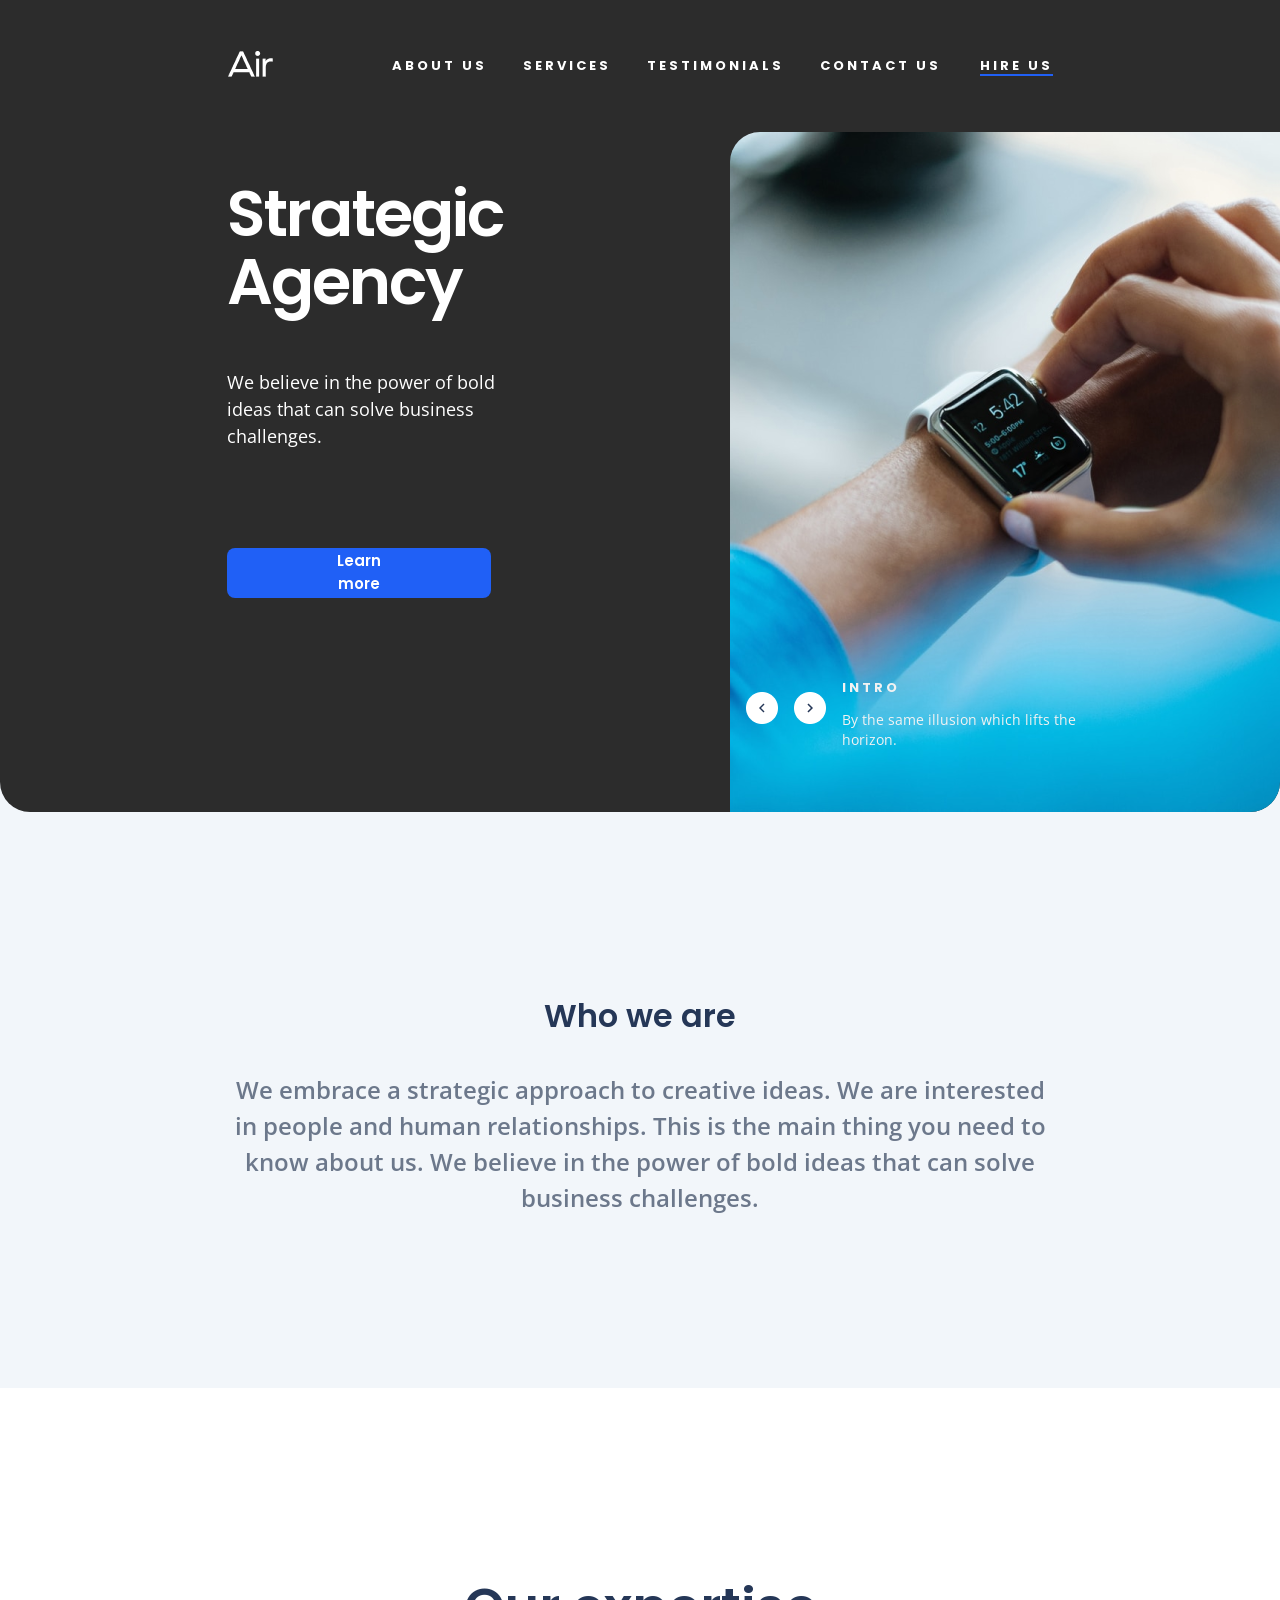
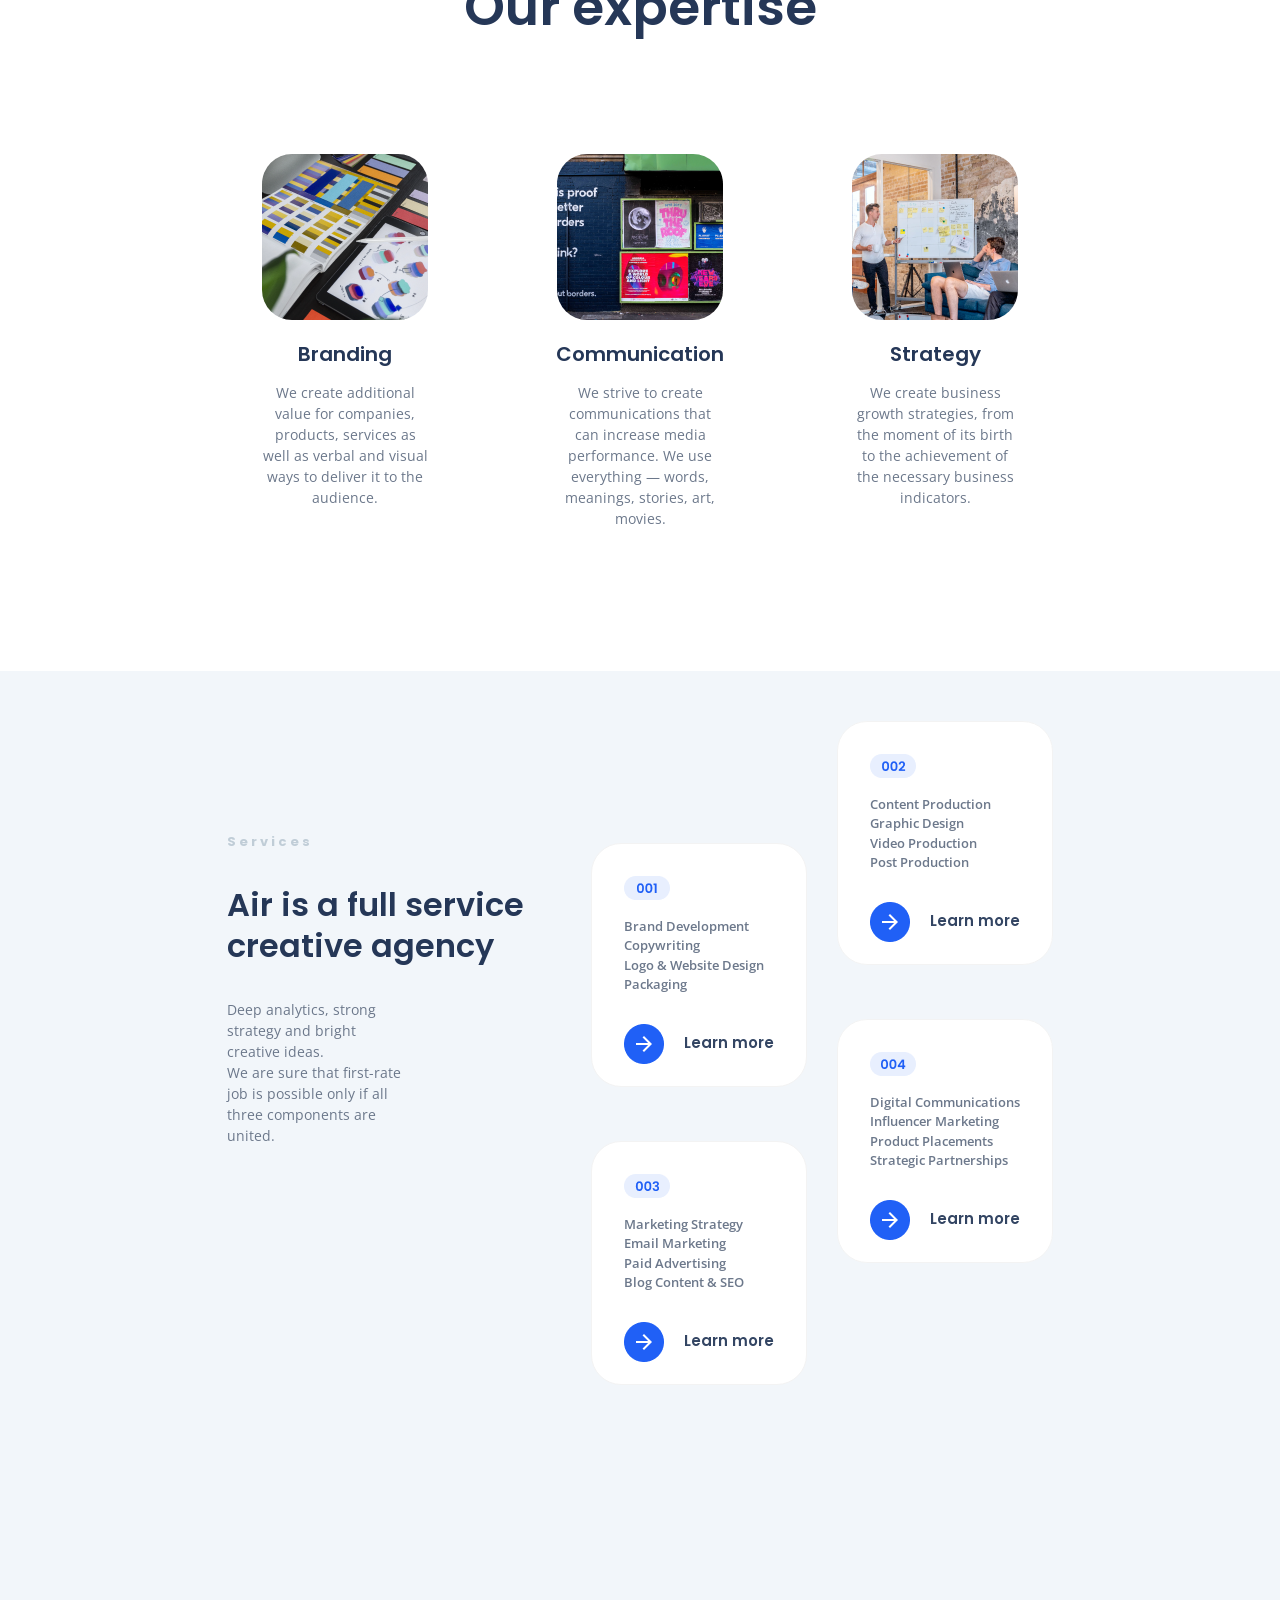
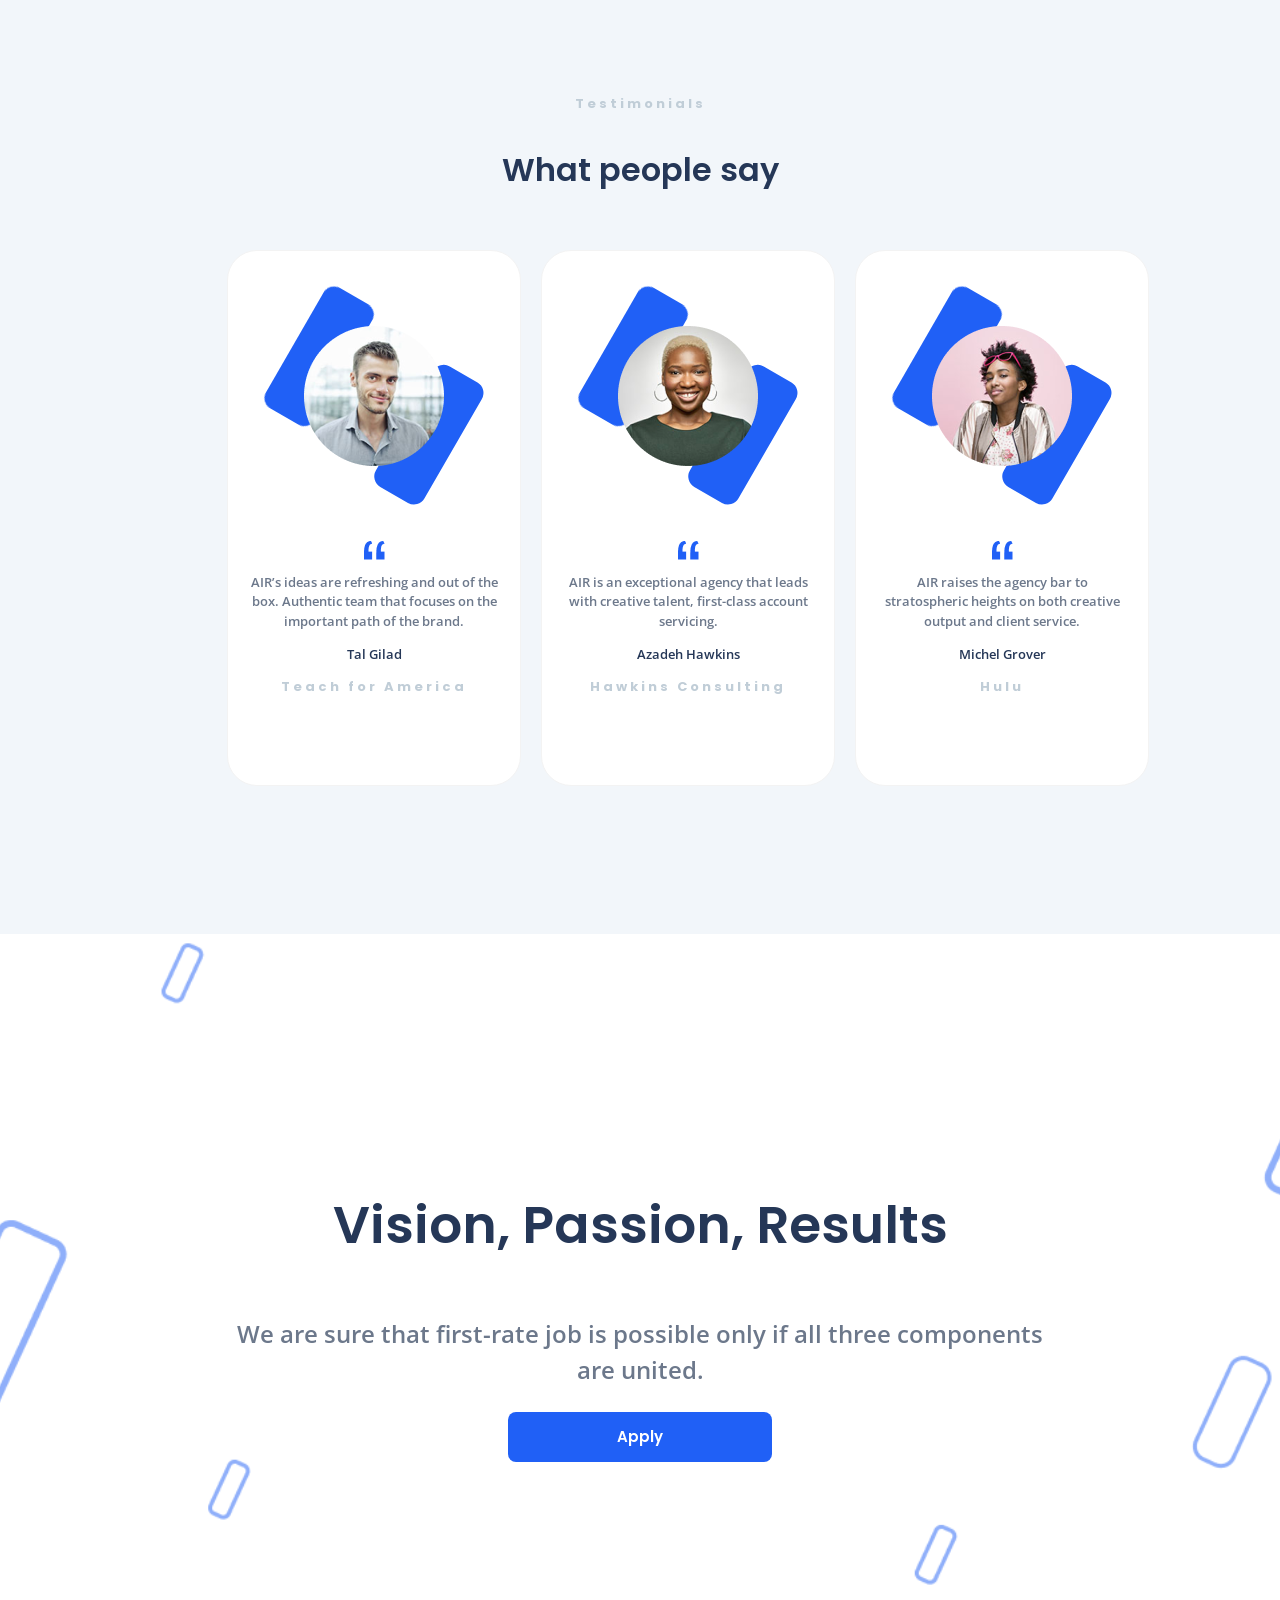
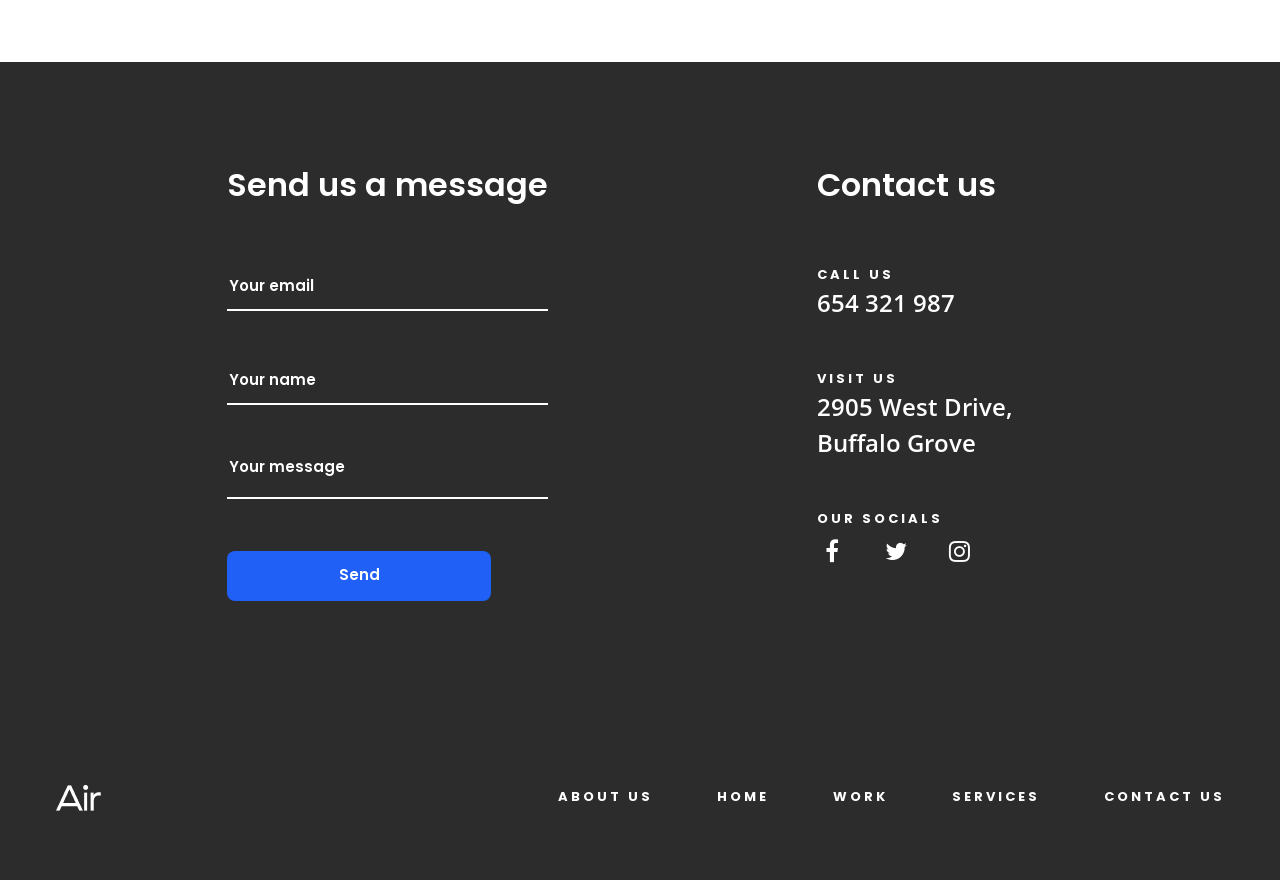
<file: index.html>
<!doctype html><html lang="en" class="page"><head><meta charset="utf-8"><meta name="viewport" content="width=device-width, initial-scale=1.0"><title>Air</title><link rel="icon" type="image/x-icon" href="logo.f7e63ea4.png"><link rel="stylesheet" href="https://cdnjs.cloudflare.com/ajax/libs/font-awesome/4.7.0/css/font-awesome.min.css"><link rel="stylesheet" href="index.5db71038.css"></head><body> <header class="header" id="header"> <div class="header__top" id="header__top"> <a href="#"> <img src="logo.f7e63ea4.png" alt="Company-logo" class="logo"> </a> <a href="#menu"> <img src="menu-icon.fefde534.png" alt="menu-icon" class="menu-icon"> </a> <nav class="nav"> <ul class="nav__list"> <li class="nav__item"> <a href="#who-we-are" class="nav__link"> About us </a> </li> <li class="nav__item"> <a href="#process" class="nav__link"> Services </a> </li> <li class="nav__item"> <a href="#testimonials" class="nav__link"> Testimonials </a> </li> <li class="nav__item"> <a href="#contact-data" class="nav__link"> Contact us </a> </li> </ul> </nav> <a href="#contact-form" class="header_link nav__link"> Hire us </a> </div> <aside class="menu" id="menu"> <div class="menu__top"> <a href="#header"> <img src="logo.f7e63ea4.png" alt="Company logo"> </a> <a href="#header"> <img src="icon-close.0087be5e.png" alt="Company logo" class="close"> </a> </div> <div class="menu__bottom"> <ul class="menu__list"> <li class="menu__list__item"> <a class="menu__link" href="#who-we-are"> About us </a> </li> <li class="menu__list__item"> <a class="menu__link" href="#process"> Services </a> </li> <li class="menu__list__item"> <a class="menu__link" href="#testimonials"> Testimonials </a> </li> <li class="menu__list__item"> <a class="menu__link" href="#contact-data"> Contact us </a> </li> </ul> </div> </aside> <section class="strategic__agency" id="strategic__agency"> <div class="strategic__agency__text"> <h1>Strategic Agency</h1> <p class="strategic__agency__paragraph"> We believe in the power of bold ideas that can solve business challenges. </p> <a href="javascript:alert('You will be redirected to a new page');" class="button button--header"> Learn more </a> </div> <div class="slideshow-container">  <div class="mySlides"> <img src="slider-l.5646aca9.png" alt="watch"> <div class="text"> <p class="under-arrows--1">INTRO</p> <p class="under-arrows--2"> By the same illusion which lifts the <br> horizon. </p> </div> </div> <div class="mySlides"> <img src="bg2.54ef5a98.jpg" alt="telephone"> <div class="text"> <p class="under-arrows--1">INTRO</p> <p class="under-arrows--2"> By the same illusion which lifts the <br> horizon. </p> </div> </div> <div class="mySlides"> <img src="features-bg.f2c67fca.jpg" alt="meeting"> <div class="text"> <p class="under-arrows--1">INTRO</p> <p class="under-arrows--2"> By the same illusion which lifts the <br> horizon. </p> </div> </div>  <a id="prev-img" class="prev"> <img src="arrow-left.a7a5f6e1.png" alt="arrow-left" class="arrow-left slider-arrow"> </a> <a id="next-img" class="next"> <img src="arrow-right.25793978.png" alt="arrow-left" class="arrow-left slider-arrow"> </a> </div> </section> </header> <main> <section class="who-we-are" id="who-we-are"> <p class="who-we-are__title">Who we are</p> <p class="who-we-are__paragraph"> We embrace a strategic approach to creative ideas. We are interested in people and human relationships. This is the main thing you need to know about us. We believe in the power of bold ideas that can solve business challenges. </p> </section> <section class="our-expertise" id="our-expertise"> <p class="our-expertise__heading">Our expertise</p> <div class="our-expertise__container"> <article class="our-expertise__card"> <img src="branding.81afa6bf.png" alt="Branding" class="our-expertise__photo"> <h3 class="our-expertise__title">Branding</h3> <p class="our-expertise__info"> We create additional value for companies, products, services as well as verbal and visual ways to deliver it to the audience. </p> </article> <article class="our-expertise__card"> <img src="communication.b1bbbc5c.png" alt="Communication" class="our-expertise__photo"> <h3 class="our-expertise__title">Communication</h3> <p class="our-expertise__info"> We strive to create communications that can increase media performance. We use everything — words, meanings, stories, art, movies. </p> </article> <article class="our-expertise__card"> <img src="strategy.09e2933a.png" alt="Strategy" class="our-expertise__photo"> <h3 class="our-expertise__title">Strategy</h3> <p class="our-expertise__info"> We create business growth strategies, from the moment of its birth to the achievement of the necessary business indicators. </p> </article> </div> </section> <section class="process" id="process"> <div class="process__introduction"> <p class="process__top">Services</p> <p class="process__title"> Air is a full service <br> creative agency </p> <p class="process__paragraph"> Deep analytics, strong strategy and bright creative ideas. <br> We are sure that first-rate job is possible only if all three components are united. </p> </div> <div class="process__container"> <article class="process__card"> <img src="001.37bc62ea.png" alt="number-icon" class="number-icon"> <p class="process__info"> Brand Development <br> Copywriting <br> Logo & Website Design <br> Packaging </p> <a href="#our-expertise" class="process__link"> <img src="arrow.d0964ef9.png" alt="arrow-icon" class="arrow-icon" id="arrow-icon"> <a href="#our-expertise" class="more-info"> Learn more </a> </a> </article> <article class="process__card process__card--002"> <img src="002.3a7e1f47.png" alt="number-icon" class="number-icon"> <p class="process__info"> Content Production <br> Graphic Design <br> Video Production <br> Post Production </p> <a href="#our-expertise" class="process__link"> <img src="arrow.d0964ef9.png" alt="arrow-icon" class="arrow-icon"> <a href="#our-expertise" class="more-info"> Learn more </a> </a> </article> <article class="process__card"> <img src="003.bb69198b.png" alt="number-icon" class="number-icon"> <p class="process__info"> Marketing Strategy <br> Email Marketing <br> Paid Advertising <br> Blog Content & SEO </p> <a href="#our-expertise" class="process__link"> <img src="arrow.d0964ef9.png" alt="arrow-icon" class="arrow-icon"> <a href="#our-expertise" class="more-info"> Learn more </a> </a> </article> <article class="process__card process__card--004"> <img src="004.a2a1b992.png" alt="number-icon" class="number-icon"> <p class="process__info"> Digital Communications <br> Influencer Marketing <br> Product Placements <br> Strategic Partnerships </p> <a href="#our-expertise" class="process__link"> <img src="arrow.d0964ef9.png" alt="arrow-icon" class="arrow-icon"> <a href="#our-expertise" class="more-info"> Learn more </a> </a> </article> </div> </section> <section class="testimonials" id="testimonials"> <p class="testimonials__top">Testimonials</p> <p class="testimonials__title">What people say</p> <div class="testimonials__container"> <article class="testimonials__card"> <div class="photo-and-rectangle"> <div class="rectangle rectangle--1"></div> <img src="man1.b42ba515.png" alt="man" class="testimonials__photo"> <div class="rectangle rectangle--2"></div> </div> <img src="quote-icon.1d6b757c.png" alt="quote-icon" class="quote-icon"> <p class="testimonials__info"> AIR’s ideas are refreshing and out of the box. Authentic team that focuses on the important path of the brand. </p> <p class="name">Tal Gilad</p> <p class="company">Teach for America</p> </article> <article class="testimonials__card"> <div class="photo-and-rectangle"> <div class="rectangle rectangle--1"></div> <img src="woman2.686e9c2f.png" alt="woman" class="testimonials__photo"> <div class="rectangle rectangle--2"></div> </div> <img src="quote-icon.1d6b757c.png" alt="quote-icon" class="quote-icon"> <p class="testimonials__info"> AIR is an exceptional agency that leads with creative talent, first-class account servicing. </p> <p class="name">Azadeh Hawkins</p> <p class="company">Hawkins Consulting</p> </article> <article class="testimonials__card"> <div class="photo-and-rectangle"> <div class="rectangle rectangle--1"></div> <img src="woman3.480400d9.png" alt="woman" class="testimonials__photo"> <div class="rectangle rectangle--2"></div> </div> <img src="quote-icon.1d6b757c.png" alt="quote-icon" class="quote-icon"> <p class="testimonials__info"> AIR raises the agency bar to stratospheric heights on both creative output and client service. </p> <p class="name">Michel Grover</p> <p class="company">Hulu</p> </article> </div> </section> <section class="vision" id="vision"> <p class="vision__title">Vision, Passion, Results</p> <p class="vision__paragraph"> We are sure that first-rate job is possible only if all three components are united. </p> <a href="#contact-form" class="apply button"> Apply </a> </section> <section class="contact-data" id="contact-data"> <div class="contact-form" id="contact-form"> <h2 class="contact-form__heading">Send us a message</h2> <form onsubmit="this.reset(); return false;" class="contact-form-main"> <input type="email" placeholder="Your email" onfocus="this.placeholder=''" onblur="this.placeholder='Your email'" oninvalid="this.setCustomValidity('Please fill out this field. It should contain @ sign.')" oninput="this.setCustomValidity('')" required> <br> <input type="text" placeholder="Your name" onfocus="this.placeholder=''" onblur="this.placeholder='Your name'" oninvalid="this.setCustomValidity('Please fill out this field')" oninput="this.setCustomValidity('')" required> <br> <textarea placeholder="Your message" onfocus="this.placeholder=''" onblur="this.placeholder='Your message'" oninvalid="this.setCustomValidity('Please fill out this field')" oninput="this.setCustomValidity('')" required></textarea> <br> <button type="submit">Send</button> </form> </div> <div class="company-data" id="company-data"> <h2 class="company-data__heading">Contact us</h2> <ul class="company__contact"> <li class="contact__name"> CALL US <br> <a class="contact__information" href="tel:654321987"> 654 321 987 </a> </li> <li class="contact__name"> VISIT US <br> <a class="contact__information" href="https://maps.app.goo.gl/E2gN5eaH1EexndLz8" target="_blank" rel="noopener noreferrer"> 2905 West Drive, Buffalo Grove </a> </li> <li class="contact__name"> OUR SOCIALS <br> <a href="https://facebook.com" target="_blank" class="fa fa-facebook"></a> <a href="https://twitter.com" target="_blank" class="fa fa-twitter"></a> <a href="https://instagram.com" target="_blank" class="fa fa-instagram"></a> </li> </ul> </div> </section> </main> <footer class="footer"> <a href="#header"> <img src="logo.f7e63ea4.png" alt="Company-logo" class="logo"> </a> <nav class="nav"> <ul class="nav__footer"> <li class="nav__item"> <a href="#who-we-are" class="nav__link"> About us </a> </li> <li class="nav__item"> <a href="#strategic__agency" class="nav__link"> Home </a> </li> <li class="nav__item"> <a href="#our-expertise" class="nav__link"> Work </a> </li> <li class="nav__item"> <a href="#process" class="nav__link"> Services </a> </li> <li class="nav__item"> <a href="#contact-data" class="nav__link"> Contact us </a> </li> </ul> </nav> </footer> <script src="index.48d45674.js"></script> </body></html>
</file>
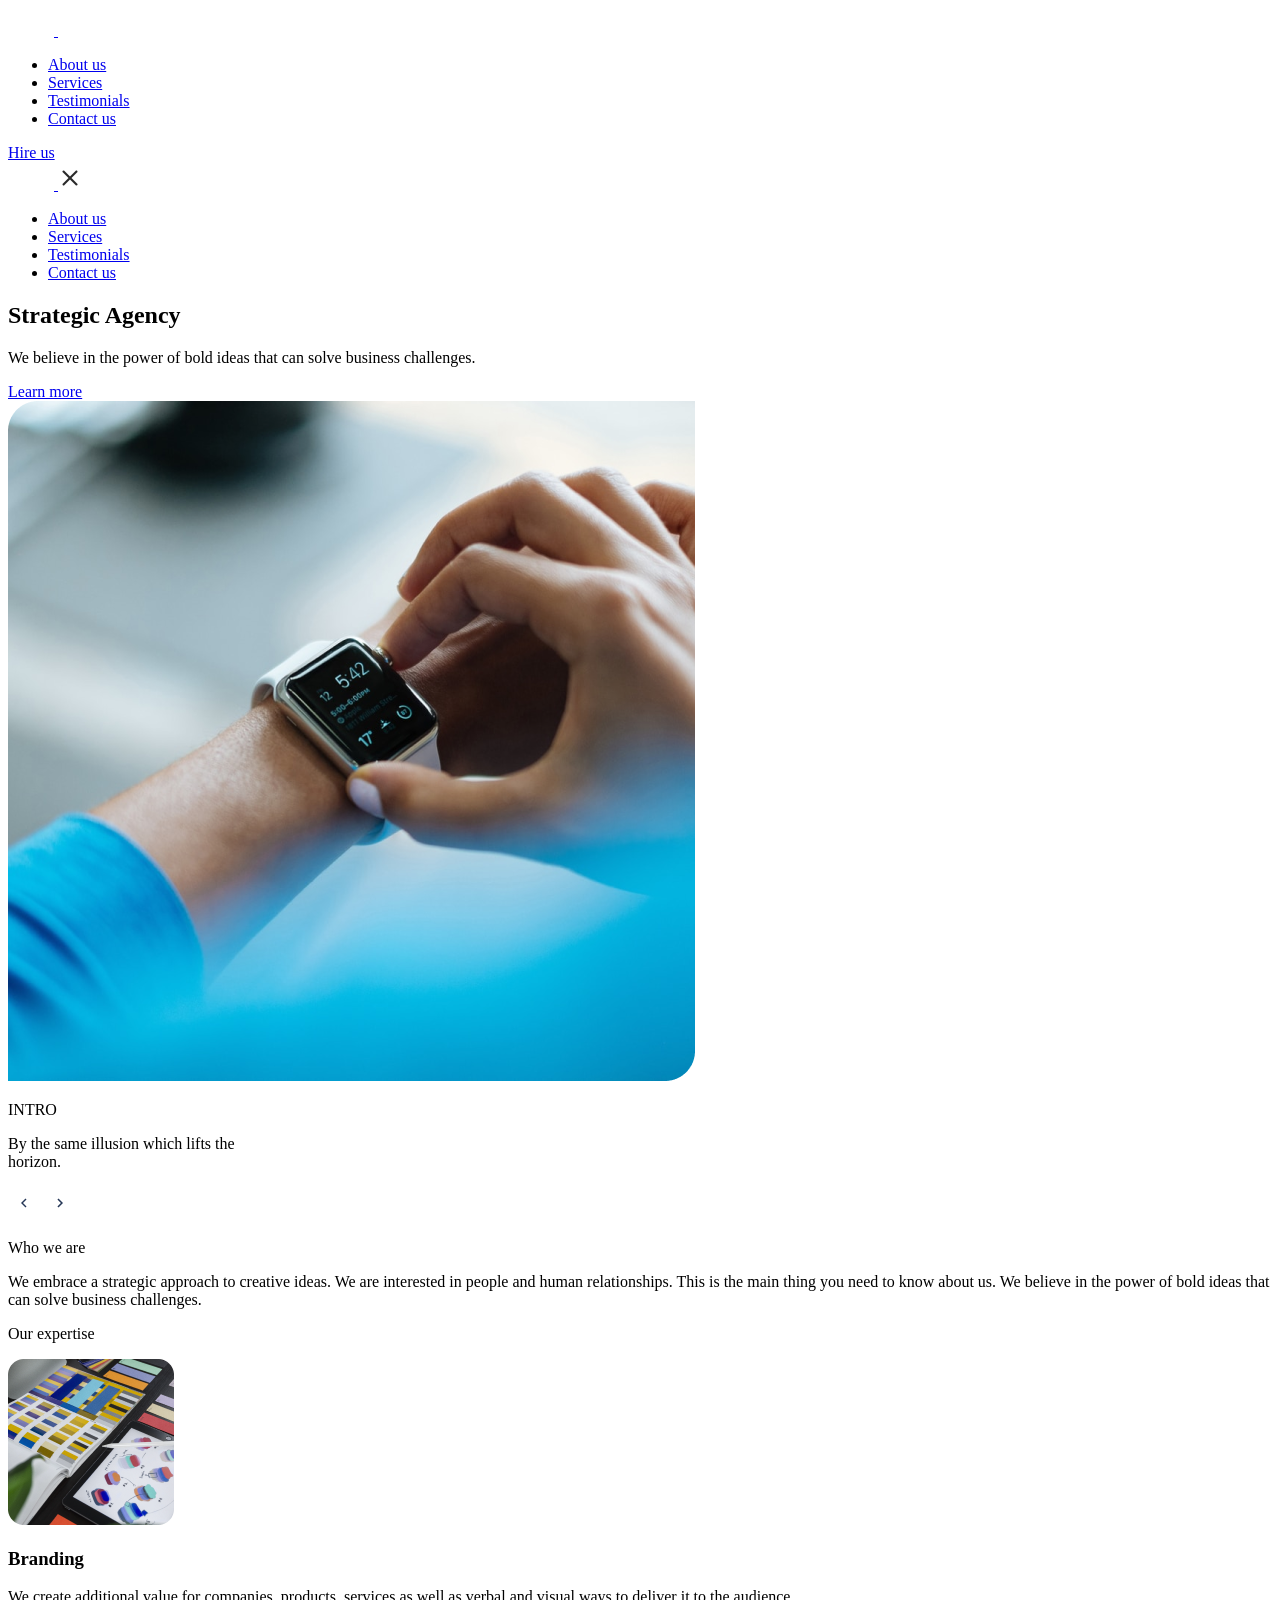
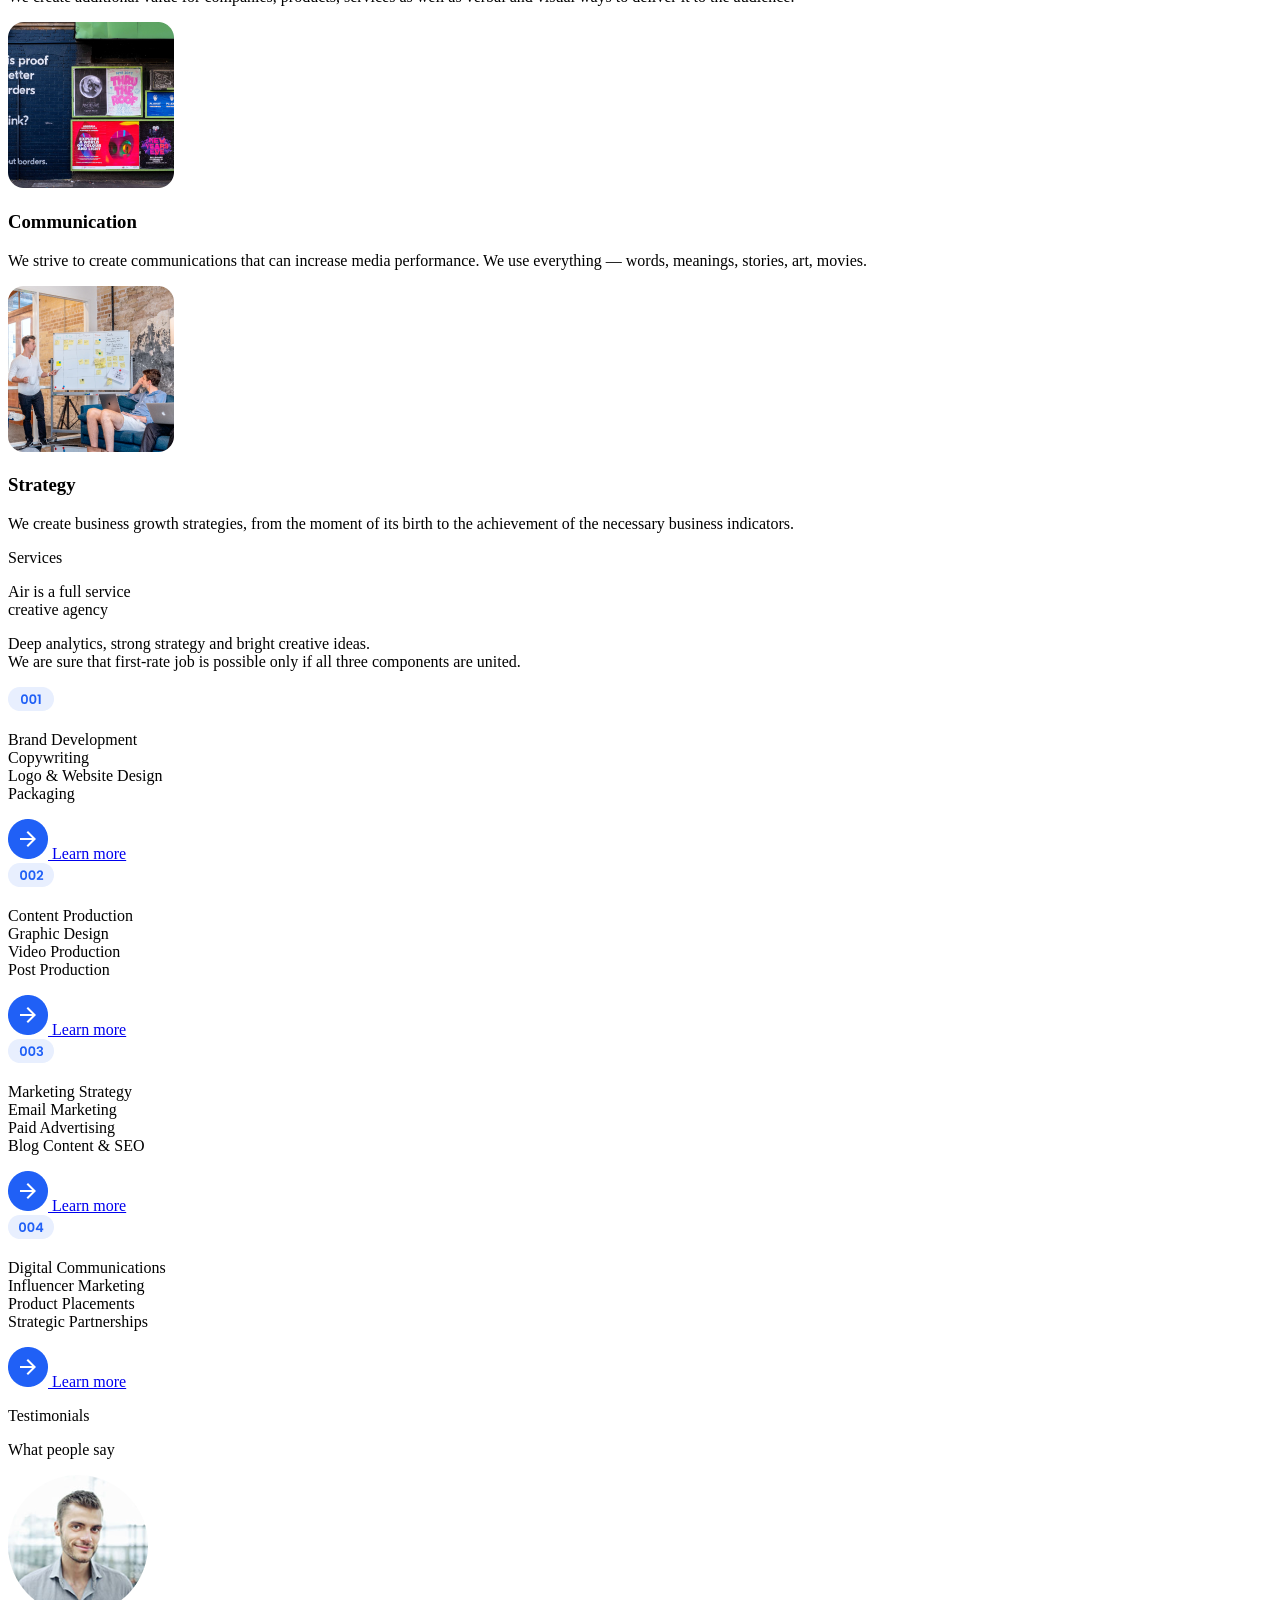
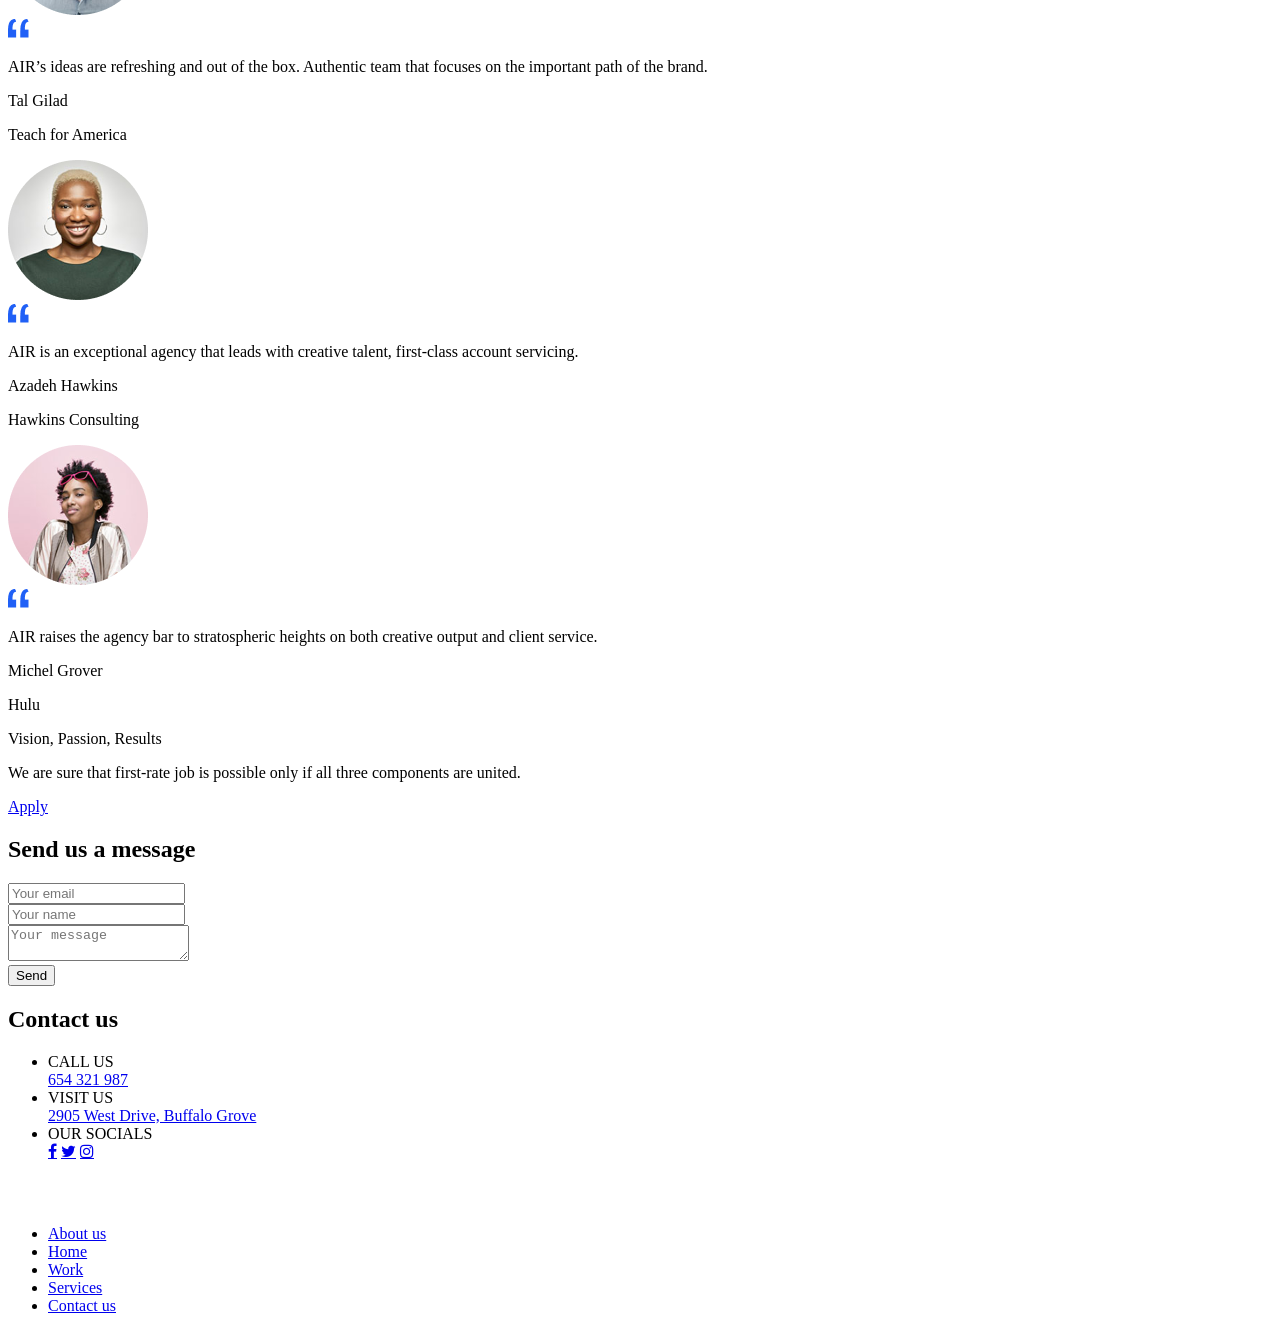
<file: src/index.html>
<!doctype html>
<html
  lang="en"
  class="page"
>
  <head>
    <meta charset="UTF-8" />
    <meta
      name="viewport"
      content="width=device-width, initial-scale=1.0"
    />
    <title>Air</title>
    <link
      rel="icon"
      type="image/x-icon"
      href="./images/new-photos/logo.png"
    />
    <link
      rel="stylesheet"
      href="https://cdnjs.cloudflare.com/ajax/libs/font-awesome/4.7.0/css/font-awesome.min.css"
    />
    <link
      rel="stylesheet"
      href="./styles/main.scss"
    />
  </head>
  <body>
    <header
      class="header"
      id="header"
    >
      <div
        class="header__top"
        id="header__top"
      >
        <a href="#">
          <img
            src="./images/new-photos/logo.png"
            alt="Company-logo"
            class="logo"
          />
        </a>

        <a href="#menu">
          <img
            src="./images/new-photos/menu-icon.png"
            alt="menu-icon"
            class="menu-icon"
          />
        </a>

        <nav class="nav">
          <ul class="nav__list">
            <li class="nav__item">
              <a
                href="#who-we-are"
                class="nav__link"
              >
                About us
              </a>
            </li>

            <li class="nav__item">
              <a
                href="#process"
                class="nav__link"
              >
                Services
              </a>
            </li>

            <li class="nav__item">
              <a
                href="#testimonials"
                class="nav__link"
              >
                Testimonials
              </a>
            </li>

            <li class="nav__item">
              <a
                href="#contact-data"
                class="nav__link"
              >
                Contact us
              </a>
            </li>
          </ul>
        </nav>

        <a
          href="#contact-form"
          class="nav__link header_link"
        >
          Hire us
        </a>
      </div>

      <aside
        class="menu"
        id="menu"
      >
        <div class="menu__top">
          <a href="#header">
            <img
              src="./images/new-photos/logo.png"
              alt="Company logo"
            />
          </a>
          <a href="#header">
            <img
              src="./images/new-photos/icon-close.png"
              alt="Company logo"
              class="close"
            />
          </a>
        </div>
        <div class="menu__bottom">
          <ul class="menu__list">
            <li class="menu__list__item">
              <a
                class="menu__link"
                href="#who-we-are"
              >
                About us
              </a>
            </li>
            <li class="menu__list__item">
              <a
                class="menu__link"
                href="#process"
              >
                Services
              </a>
            </li>
            <li class="menu__list__item">
              <a
                class="menu__link"
                href="#testimonials"
              >
                Testimonials
              </a>
            </li>
            <li class="menu__list__item">
              <a
                class="menu__link"
                href="#contact-data"
              >
                Contact us
              </a>
            </li>
          </ul>
        </div>
      </aside>

      <section
        class="strategic__agency"
        id="strategic__agency"
      >
        <div class="strategic__agency__text">
          <h1>Strategic Agency</h1>
          <p class="strategic__agency__paragraph">
            We believe in the power of bold ideas that can solve business
            challenges.
          </p>
          <a
            href="javascript:alert('You will be redirected to a new page');"
            class="button button--header"
          >
            Learn more
          </a>
        </div>

        <div class="slideshow-container">
          <!-- Full-width images with number and caption text -->
          <div class="mySlides">
            <img
              src="./images/new-photos/slider-l.png"
              alt="watch"
            />
            <div class="text">
              <p class="under-arrows--1">INTRO</p>
              <p class="under-arrows--2">
                By the same illusion which lifts the
                <br />
                horizon.
              </p>
            </div>
          </div>

          <div class="mySlides">
            <img
              src="./images/new-photos/bg2.jpg"
              alt="telephone"
            />
            <div class="text">
              <p class="under-arrows--1">INTRO</p>
              <p class="under-arrows--2">
                By the same illusion which lifts the
                <br />
                horizon.
              </p>
            </div>
          </div>

          <div class="mySlides">
            <img
              src="./images/features/features-bg.jpg"
              alt="meeting"
            />
            <div class="text">
              <p class="under-arrows--1">INTRO</p>
              <p class="under-arrows--2">
                By the same illusion which lifts the
                <br />
                horizon.
              </p>
            </div>
          </div>

          <!-- Next and previous buttons -->
          <a
            id="prev-img"
            class="prev"
          >
            <img
              src="./images/new-photos/arrow-left.png"
              alt="arrow-left"
              class="slider-arrow arrow-left"
            />
          </a>
          <a
            id="next-img"
            class="next"
          >
            <img
              src="./images/new-photos/arrow-right.png"
              alt="arrow-left"
              class="slider-arrow arrow-left"
            />
          </a>
        </div>
      </section>
    </header>

    <main>
      <section
        class="who-we-are"
        id="who-we-are"
      >
        <p class="who-we-are__title">Who we are</p>

        <p class="who-we-are__paragraph">
          We embrace a strategic approach to creative ideas. We are interested
          in people and human relationships. This is the main thing you need to
          know about us. We believe in the power of bold ideas that can solve
          business challenges.
        </p>
      </section>

      <section
        class="our-expertise"
        id="our-expertise"
      >
        <p class="our-expertise__heading">Our expertise</p>
        <div class="our-expertise__container">
          <article class="our-expertise__card">
            <img
              src="./images/new-photos/branding.png"
              alt="Branding"
              class="our-expertise__photo"
            />
            <h3 class="our-expertise__title">Branding</h3>
            <p class="our-expertise__info">
              We create additional value for companies, products, services as
              well as verbal and visual ways to deliver it to the audience.
            </p>
          </article>

          <article class="our-expertise__card">
            <img
              src="./images/new-photos/communication.png"
              alt="Communication"
              class="our-expertise__photo"
            />
            <h3 class="our-expertise__title">Communication</h3>
            <p class="our-expertise__info">
              We strive to create communications that can increase media
              performance. We use everything — words, meanings, stories, art,
              movies.
            </p>
          </article>

          <article class="our-expertise__card">
            <img
              src="./images/new-photos/strategy.png"
              alt="Strategy"
              class="our-expertise__photo"
            />
            <h3 class="our-expertise__title">Strategy</h3>
            <p class="our-expertise__info">
              We create business growth strategies, from the moment of its birth
              to the achievement of the necessary business indicators.
            </p>
          </article>
        </div>
      </section>

      <section
        class="process"
        id="process"
      >
        <div class="process__introduction">
          <p class="process__top">Services</p>
          <p class="process__title">
            Air is a full service
            <br />
            creative agency
          </p>
          <p class="process__paragraph">
            Deep analytics, strong strategy and bright creative ideas.
            <br />
            We are sure that first-rate job is possible only if all three
            components are united.
          </p>
        </div>
        <div class="process__container">
          <article class="process__card">
            <img
              src="./images/new-photos/001.png"
              alt="number-icon"
              class="number-icon"
            />
            <p class="process__info">
              Brand Development
              <br />
              Copywriting
              <br />
              Logo & Website Design
              <br />
              Packaging
            </p>
            <a
              href="#our-expertise"
              class="process__link"
            >
              <img
                src="./images/new-photos/arrow.png"
                alt="arrow-icon"
                class="arrow-icon"
                id="arrow-icon"
              />
              <a
                href="#our-expertise"
                class="more-info"
              >
                Learn more
              </a>
            </a>
          </article>

          <article class="process__card process__card--002">
            <img
              src="./images/new-photos/002.png"
              alt="number-icon"
              class="number-icon"
            />
            <p class="process__info">
              Content Production
              <br />
              Graphic Design
              <br />
              Video Production
              <br />
              Post Production
            </p>
            <a
              href="#our-expertise"
              class="process__link"
            >
              <img
                src="./images/new-photos/arrow.png"
                alt="arrow-icon"
                class="arrow-icon"
              />
              <a
                href="#our-expertise"
                class="more-info"
              >
                Learn more
              </a>
            </a>
          </article>

          <article class="process__card">
            <img
              src="./images/new-photos/003.png"
              alt="number-icon"
              class="number-icon"
            />
            <p class="process__info">
              Marketing Strategy
              <br />
              Email Marketing
              <br />
              Paid Advertising
              <br />
              Blog Content & SEO
            </p>
            <a
              href="#our-expertise"
              class="process__link"
            >
              <img
                src="./images/new-photos/arrow.png"
                alt="arrow-icon"
                class="arrow-icon"
              />
              <a
                href="#our-expertise"
                class="more-info"
              >
                Learn more
              </a>
            </a>
          </article>

          <article class="process__card process__card--004">
            <img
              src="./images/new-photos/004.png"
              alt="number-icon"
              class="number-icon"
            />
            <p class="process__info">
              Digital Communications
              <br />
              Influencer Marketing
              <br />
              Product Placements
              <br />
              Strategic Partnerships
            </p>
            <a
              href="#our-expertise"
              class="process__link"
            >
              <img
                src="./images/new-photos/arrow.png"
                alt="arrow-icon"
                class="arrow-icon"
              />
              <a
                href="#our-expertise"
                class="more-info"
              >
                Learn more
              </a>
            </a>
          </article>
        </div>
      </section>

      <section
        class="testimonials"
        id="testimonials"
      >
        <p class="testimonials__top">Testimonials</p>
        <p class="testimonials__title">What people say</p>
        <div class="testimonials__container">
          <article class="testimonials__card">
            <div class="photo-and-rectangle">
              <div class="rectangle rectangle--1"></div>
              <img
                src="./images/new-photos/man1.png"
                alt="man"
                class="testimonials__photo"
              />
              <div class="rectangle rectangle--2"></div>
            </div>
            <img
              src="./images/new-photos/quote-icon.png"
              alt="quote-icon"
              class="quote-icon"
            />
            <p class="testimonials__info">
              AIR’s ideas are refreshing and out of the box. Authentic team that
              focuses on the important path of the brand.
            </p>
            <p class="name">Tal Gilad</p>
            <p class="company">Teach for America</p>
          </article>

          <article class="testimonials__card">
            <div class="photo-and-rectangle">
              <div class="rectangle rectangle--1"></div>
              <img
                src="./images/new-photos/woman2.png"
                alt="woman"
                class="testimonials__photo"
              />
              <div class="rectangle rectangle--2"></div>
            </div>
            <img
              src="./images/new-photos/quote-icon.png"
              alt="quote-icon"
              class="quote-icon"
            />
            <p class="testimonials__info">
              AIR is an exceptional agency that leads with creative talent,
              first-class account servicing.
            </p>
            <p class="name">Azadeh Hawkins</p>
            <p class="company">Hawkins Consulting</p>
          </article>

          <article class="testimonials__card">
            <div class="photo-and-rectangle">
              <div class="rectangle rectangle--1"></div>
              <img
                src="./images/new-photos/woman3.png"
                alt="woman"
                class="testimonials__photo"
              />
              <div class="rectangle rectangle--2"></div>
            </div>
            <img
              src="./images/new-photos/quote-icon.png"
              alt="quote-icon"
              class="quote-icon"
            />
            <p class="testimonials__info">
              AIR raises the agency bar to stratospheric heights on both
              creative output and client service.
            </p>
            <p class="name">Michel Grover</p>
            <p class="company">Hulu</p>
          </article>
        </div>
      </section>

      <section
        class="vision"
        id="vision"
      >
        <p class="vision__title">Vision, Passion, Results</p>

        <p class="vision__paragraph">
          We are sure that first-rate job is possible only if all three
          components are united.
        </p>
        <a
          href="#contact-form"
          class="button apply"
        >
          Apply
        </a>
      </section>

      <section
        class="contact-data"
        id="contact-data"
      >
        <div
          class="contact-form"
          id="contact-form"
        >
          <h2 class="contact-form__heading">Send us a message</h2>
          <form
            onsubmit="this.reset(); return false;"
            class="contact-form-main"
          >
            <input
              type="email"
              placeholder="Your email"
              onfocus="this.placeholder=''"
              onblur="this.placeholder='Your email'"
              oninvalid="this.setCustomValidity('Please fill out this field. It should contain @ sign.')"
              oninput="this.setCustomValidity('')"
              required
            />
            <br />
            <input
              type="text"
              placeholder="Your name"
              onfocus="this.placeholder=''"
              onblur="this.placeholder='Your name'"
              oninvalid="this.setCustomValidity('Please fill out this field')"
              oninput="this.setCustomValidity('')"
              required
            />
            <br />
            <textarea
              placeholder="Your message"
              onfocus="this.placeholder=''"
              onblur="this.placeholder='Your message'"
              oninvalid="this.setCustomValidity('Please fill out this field')"
              oninput="this.setCustomValidity('')"
              required
            ></textarea>
            <br />
            <button type="submit">Send</button>
          </form>
        </div>

        <div
          class="company-data"
          id="company-data"
        >
          <h2 class="company-data__heading">Contact us</h2>

          <ul class="company__contact">
            <li class="contact__name">
              CALL US
              <br />
              <a
                class="contact__information"
                href="tel:654321987"
              >
                654 321 987
              </a>
            </li>

            <li class="contact__name">
              VISIT US
              <br />
              <a
                class="contact__information"
                href="https://maps.app.goo.gl/E2gN5eaH1EexndLz8"
                target="_blank"
                rel="noopener noreferrer"
              >
                2905 West Drive, Buffalo Grove
              </a>
            </li>

            <li class="contact__name">
              OUR SOCIALS
              <br />
              <a
                href="https://facebook.com"
                target="_blank"
                class="fa fa-facebook"
              ></a>
              <a
                href="https://twitter.com"
                target="_blank"
                class="fa fa-twitter"
              ></a>
              <a
                href="https://instagram.com"
                target="_blank"
                class="fa fa-instagram"
              ></a>
            </li>
          </ul>
        </div>
      </section>
    </main>

    <footer class="footer">
      <a href="#header">
        <img
          src="./images/new-photos/logo.png"
          alt="Company-logo"
          class="logo"
        />
      </a>

      <nav class="nav">
        <ul class="nav__footer">
          <li class="nav__item">
            <a
              href="#who-we-are"
              class="nav__link"
            >
              About us
            </a>
          </li>

          <li class="nav__item">
            <a
              href="#strategic__agency"
              class="nav__link"
            >
              Home
            </a>
          </li>

          <li class="nav__item">
            <a
              href="#our-expertise"
              class="nav__link"
            >
              Work
            </a>
          </li>

          <li class="nav__item">
            <a
              href="#process"
              class="nav__link"
            >
              Services
            </a>
          </li>

          <li class="nav__item">
            <a
              href="#contact-data"
              class="nav__link"
            >
              Contact us
            </a>
          </li>
        </ul>
      </nav>
    </footer>

    <script type="text/javascript" src="./scripts/main.js"></script>
  </body>
</html>
</file>
<file: index.5db71038.css>
@import "https://fonts.googleapis.com/css2?family=Open+Sans:ital,wght@0,300..800;1,300..800&display=swap";@import "https://fonts.googleapis.com/css2?family=Poppins:ital,wght@0,100;0,200;0,300;0,400;0,500;0,600;0,700;0,800;0,900;1,100;1,200;1,300;1,400;1,500;1,600;1,700;1,800;1,900&display=swap";@font-face{font-family:Roboto,Arial,Helvetica,sans-serif;src:url(Roboto-Regular-webfont.55e67705.woff)format("woff");font-weight:400;font-style:normal}.page{scroll-behavior:smooth;transition-duration:.3s;overflow-x:hidden}.page:has(.menu:target){overflow:hidden}.page:has(.menu:target) .slideshow-container{display:none}body{box-sizing:border-box;background-color:#f2f6fa;margin:0;padding:0;overflow-x:hidden}button,.button{color:#fff;cursor:pointer;text-align:center;background:#2060f6;border:none;border-radius:8px;-ms-flex-direction:column;flex-direction:column;-ms-flex-pack:center;justify-content:center;-ms-flex-align:center;align-items:center;width:264px;height:50px;padding:0 88px;font-family:Poppins,sans-serif;font-size:15px;font-weight:600;line-height:22.5px;text-decoration:none;display:-ms-inline-flexbox;display:inline-flex}section:not(.strategic__agency){padding-left:20px;padding-right:20px}@media (min-width:481px) and (max-width:768px){section:not(.strategic__agency){padding-left:54px;padding-right:54px}}@media (min-width:769px) and (max-width:1200px){section:not(.strategic__agency){padding-left:54px;padding-right:54px}}@media (min-width:1201px) and (max-width:2500px){section:not(.strategic__agency){padding-left:227px;padding-right:227px}}@media (min-width:2501px){section:not(.strategic__agency){padding-left:708px;padding-right:708px}}.contact-data{background-color:#2c2c2c}@media (min-width:769px){.contact-data{grid-template-columns:auto auto;column-gap:269px;display:grid}}article:hover,.logo:hover,.button:hover,button:hover,.slider-arrow:hover{transition-duration:10ms;transform:scale(1.1)}.fa:hover,.nav__link:hover,.menu__link:hover,.contact__information:hover{color:#2060f6;transition-duration:3ms}.header__top{box-sizing:border-box;color:#fff;background-color:#2c2c2c;-ms-flex-pack:justify;justify-content:space-between;-ms-flex-align:center;align-items:center;width:100%;padding:20px;display:-ms-flexbox;display:flex}@media (min-width:481px) and (max-width:768px){.header__top{padding:20px 41px}}@media (min-width:769px) and (max-width:1200px){.header__top{padding:40px 55px}}@media (min-width:1201px) and (max-width:2500px){.header__top{padding:40px 227px}}@media (min-width:2501px){.header__top{padding:50px 708px}}@media (min-width:769px){.header__top{-ms-flex-pack:justify;justify-content:space-between}}.nav__list{-ms-flex-pack:justify;justify-content:space-between;list-style:none;display:-ms-flexbox;display:flex}@media (min-width:768px){.nav__list{-ms-flex-pack:justify;justify-content:space-between;gap:36px;list-style:none;display:-ms-flexbox;display:flex}}@media (max-width:768px){.nav__list{display:none}}.header_link{position:relative}@media (max-width:768px){.header_link{margin-left:auto}}@media (max-width:481px){.header_link{margin-left:auto;padding-bottom:20px}}.header_link:after{content:"";background-color:#2060f6;width:100%;height:2px;display:block;position:absolute;bottom:0}@media (max-width:481px){.header_link:after{bottom:20px}}.menu-icon{width:24px;height:24px;margin-left:32px}@media (min-width:769px){.menu-icon{display:none}}.menu{color:#fff;opacity:0;pointer-events:none;background-color:#2c2c2c;max-width:100vw;height:100vh;font-family:Poppins,sans-serif;font-size:32px;font-weight:600;line-height:48px;position:fixed;top:0;left:0;right:0}.menu:target{opacity:1;pointer-events:all}.menu__top{-ms-flex-direction:row;flex-direction:row;-ms-flex-pack:justify;justify-content:space-between;-ms-flex-align:center;align-items:center;padding:24px 20px;display:-ms-flexbox;display:flex}@media (min-width:481px) and (max-width:768px){.menu__top{padding:32px 72px}}.menu__link{color:#fff;text-decoration:none}.menu__list{padding-left:20px;list-style:none}@media (min-width:481px) and (max-width:768px){.menu__list{padding-left:72px}}.menu__list__item{color:#fff;margin-top:32px;font-size:22px}.menu__list__item:last-of-type{margin-bottom:48px}.close{background-color:#fff;border-radius:30px}.strategic__agency{color:#fff;background-color:#2c2c2c;border-radius:0 0 30px 30px}@media (min-width:769px){.strategic__agency{-ms-flex-direction:row;flex-direction:row;display:-ms-flexbox;display:flex}}.strategic__agency__paragraph{letter-spacing:0;text-align:left;font-family:Open Sans,sans-serif;font-size:18px;font-weight:400;line-height:27px}.strategic__agency__text{padding:48px 20px}@media (min-width:481px) and (max-width:768px){.strategic__agency__text{padding-left:54px;padding-right:54px}}@media (min-width:769px) and (max-width:1200px){.strategic__agency__text{padding-left:54px;padding-right:54px}}@media (min-width:1201px) and (max-width:2500px){.strategic__agency__text{padding-left:227px;padding-right:227px}}@media (min-width:2501px){.strategic__agency__text{padding-left:708px;padding-right:708px}}h1{letter-spacing:-2px;text-align:left;margin-top:0;font-family:Poppins,sans-serif;font-size:52px;font-weight:600;line-height:62.4px}@media (min-width:481px){h1{font-size:64px;line-height:68px}.button--header{margin-top:80px}}.under-arrows{text-align:left}.under-arrows--1{letter-spacing:3px;font-family:Poppins,sans-serif;font-size:13px;font-weight:700;line-height:19.5px}.under-arrows--2{margin-top:6px;font-family:Open Sans,sans-serif;font-size:14px;font-weight:400;line-height:19.6px}*{box-sizing:border-box}.slideshow-container{border-radius:30px;width:100%;height:390px;margin:0;position:relative}@media (min-width:769px){.slideshow-container{height:680px}}.slideshow-container img:not(.slider-arrow){object-fit:cover;border-radius:30px;width:100%;height:100%}@media (min-width:769px){.slideshow-container img:not(.slider-arrow){border-radius:30px 0}}.mySlides{width:100%;height:100%;display:none}.prev,.next{cursor:pointer;-webkit-tap-highlight-color:transparent;color:#fff;-webkit-user-select:none;-ms-user-select:none;user-select:none;border-radius:0 3px 3px 0;width:auto;padding:16px;font-size:18px;font-weight:700;transition:all .6s;position:absolute;top:60%}@media (min-width:769px){.prev,.next{top:80%}}.next{margin-left:48px}.text{color:#f2f2f2;text-align:left;width:100%;margin-left:12px;padding:8px 12px;font-size:15px;position:absolute;bottom:8px}@media (min-width:769px){.text{margin-left:100px;transform:translateY(-32px)}}.active,.dot:hover{background-color:#717171}.who-we-are{text-align:center;letter-spacing:0;padding-top:120px;padding-bottom:120px;font-weight:600}@media (min-width:481px){.who-we-are{padding-top:148px;padding-bottom:148px}}.who-we-are__title{text-align:center;color:#253757;font-family:Poppins,sans-serif;font-size:32px;line-height:48px}.who-we-are__paragraph{text-align:center;color:#6c788b;font-family:Open Sans,sans-serif;font-size:22px;line-height:33px}@media (min-width:481px){.who-we-are__paragraph{font-size:24px;line-height:36px}}.our-expertise{background-color:#fff;justify-items:center;padding-top:72px;padding-bottom:72px}@media (min-width:481px){.our-expertise{padding-top:128px;padding-bottom:128px}}.our-expertise__heading{letter-spacing:0;text-align:center;color:#253757;font-family:Poppins,sans-serif;font-size:44px;font-weight:600;line-height:52.8px}@media (min-width:481px){.our-expertise__heading{font-size:52px;line-height:78px}}@media (min-width:769px){.our-expertise__container{grid-template-columns:auto auto auto;-ms-flex-pack:center;justify-content:center;column-gap:30px;display:grid}}.our-expertise__card{background:#fff;margin-top:56px;padding:0 49px}@media (min-width:481px){.our-expertise__card{margin-top:56px}}.our-expertise__photo{border-radius:30px;margin:auto;display:block}.our-expertise__title{color:#253757;text-align:center;margin-bottom:4px;font-family:Poppins,sans-serif;font-size:20px;font-weight:600;line-height:28px}.our-expertise__info{letter-spacing:0;text-align:center;color:#6c788b;font-family:Open Sans,sans-serif;font-size:14px;font-weight:400;line-height:21px}.testimonials{text-align:center;padding-top:120px;padding-bottom:120px}@media (min-width:481px){.testimonials{padding-top:148px;padding-bottom:148px}}.testimonials__top{letter-spacing:3px;color:#c0cdd7;font-family:Poppins,sans-serif;font-size:13px;font-weight:700;line-height:20px}@media (min-width:1000px){.testimonials__container{grid-template-columns:auto auto auto;gap:20px;display:grid}}.testimonials__card{background-color:#fff;border:1px solid #f3f3f3;border-radius:30px;margin-top:24px;padding:75px 20px}@media (min-width:481px) and (max-width:768px){.testimonials__card{margin-top:30px}}.testimonials__photo{z-index:999;display:block}.testimonials__title{color:#253757;font-family:Poppins,sans-serif;font-size:32px;font-weight:600;line-height:48px}.testimonials__info{letter-spacing:0;text-align:center;color:#6c788b;font-family:Open Sans,sans-serif;font-size:13px;font-weight:600;line-height:19.5px}.name{letter-spacing:0;text-align:center;color:#253757;font-family:Open Sans,sans-serif;font-size:13px;font-weight:600;line-height:20px}.company{letter-spacing:3px;text-align:center;color:#c0cdd7;font-family:Poppins,sans-serif;font-size:13px;font-weight:700;line-height:20px}.quote-icon{margin:auto;display:block}.photo-and-rectangle{-ms-flex-pack:center;justify-content:center;margin-bottom:75px;display:-ms-flexbox;display:flex}.rectangle{background-color:#2060f6;border-radius:12px;width:56px;height:139px;transition:transform}.rectangle--1{transform-origin:0 100%;transform:translateY(-50%)rotate(30deg)translate(25%)}.rectangle--2{transform-origin:100% 0;transform:translateY(50%)rotate(30deg)translate(-25%)}.arrow-icon{margin-right:16px;transform:translateY(40%)}.process{padding-top:120px;padding-bottom:120px}@media (min-width:481px){.process{padding-top:148px;padding-bottom:148px}}@media (min-width:810px){.process{grid-template-columns:auto auto;display:grid}}.process__top{letter-spacing:3px;color:#c0cdd7;font-family:Poppins,sans-serif;font-size:13px;font-weight:700;line-height:20px}.process__title{color:#253757;font-family:Poppins,sans-serif;font-size:32px;font-weight:600;line-height:41.6px}.process__paragraph{letter-spacing:0;text-align:left;color:#6c788b;font-family:Open Sans,sans-serif;font-size:14px;font-weight:400;line-height:21px}@media (min-width:575px){.process__paragraph{width:50%}}.process__container{-ms-flex-direction:column;flex-direction:column;display:-ms-flexbox;display:flex}@media (min-width:575px){.process__container{grid-gap:30px;grid-template-columns:auto auto;display:grid}}.process__card{background-color:#fff;border:1px solid #f3f3f3;border-radius:30px;margin-top:24px;padding:32px}@media (min-width:575px) and (max-width:768px){.process__card{margin-top:30px}}@media (min-width:575px){.process__card--002,.process__card--004{transform:translateY(-50%)}.process__card--002:hover,.process__card--004:hover{transition-duration:3ms;transform:translateY(-50%)scale(1.1)}}.process__info{letter-spacing:0;text-align:left;color:#6c788b;font-family:Open Sans,sans-serif;font-size:13px;font-weight:600;line-height:19.5px}.process__link{text-decoration:none}.process__link:hover .arrow-icon{cursor:pointer;transition-duration:3ms;transform:translateY(40%)scale(1.1)}.more-info{letter-spacing:0;text-align:center;color:#334563;font-family:Poppins,sans-serif;font-size:15px;font-weight:600;line-height:23px;text-decoration:none;display:inline-block}.vision{letter-spacing:0;text-align:center;background-color:#fff;padding-top:72px;padding-bottom:72px;font-weight:600}@media (min-width:481px){.vision{background-image:url(Shapes.79d49926.png);background-position:50%;background-repeat:no-repeat;background-size:cover;padding-top:200px;padding-bottom:200px}}.vision__title{text-align:center;color:#253757;font-family:Poppins,sans-serif;font-size:52px}.vision__paragraph{text-align:center;color:#6c788b;font-family:Open Sans,sans-serif;font-size:24px;line-height:36px}.apply{margin:auto}input,textarea{color:#fff;background-color:#2c2c2c;border:none;border-bottom:2px solid #fff;width:100%;height:46px;margin-bottom:48px}textarea{resize:none}input::placeholder{letter-spacing:0;text-align:left;color:#fff;font-family:Poppins,sans-serif;font-size:15px;font-weight:600;line-height:23px}input::placeholder{letter-spacing:0;text-align:left;color:#fff;font-family:Poppins,sans-serif;font-size:15px;font-weight:600;line-height:23px}textarea::placeholder{letter-spacing:0;text-align:left;color:#fff;font-family:Poppins,sans-serif;font-size:15px;font-weight:600;line-height:23px}textarea::placeholder{letter-spacing:0;text-align:left;color:#fff;font-family:Poppins,sans-serif;font-size:15px;font-weight:600;line-height:23px}input:focus,textarea:focus{border-bottom:2px solid #2060f6;outline:none;height:46px}.contact-form{padding-top:72px}.contact-form__heading{letter-spacing:0;text-align:left;color:#fff;margin-bottom:56px;font-family:Poppins,sans-serif;font-size:32px;font-weight:600;line-height:48px}.company-data{color:#fff;padding-top:72px}.company-data__heading{letter-spacing:0;text-align:left;color:#fff;margin-bottom:56px;font-family:Poppins,sans-serif;font-size:32px;font-weight:600;line-height:48px}.company__contact{margin:0;padding-left:0;text-decoration:none;list-style:none}.contact__name{letter-spacing:3px;text-align:left;margin-top:48px;font-family:Poppins,sans-serif;font-size:13px;font-weight:700;line-height:20px}.contact__information{letter-spacing:0;text-align:left;color:#fff;font-family:Open Sans,sans-serif;font-size:24px;font-weight:600;line-height:36px;text-decoration:none}.fa{color:#fff;text-align:center;background:#2c2c2c;width:32px;height:32px;margin-top:10px;margin-right:26px;font-size:24px;text-decoration:none}@media (min-width:320px) and (max-width:480px){.contact-data{padding-bottom:60px}}@media (min-width:481px) and (max-width:768px){.contact-data{padding-bottom:100px}}@media (min-width:769px){.contact-data{padding-bottom:120px}}.footer{box-sizing:border-box;color:#fff;border-radius:0,0,30px,30px;background-color:#2c2c2c;width:100%;margin-top:0;padding:20px}@media (min-width:481px) and (max-width:768px){.footer{padding:20px 41px}}@media (min-width:769px) and (max-width:1366px){.footer{padding:50px 55px}}@media (min-width:1367px) and (max-width:2500px){.footer{padding:50px 227px}}@media (min-width:2501px){.footer{padding:50px 708px}}@media (min-width:769px){.footer{-ms-flex-pack:justify;justify-content:space-between;-ms-flex-align:center;align-items:center;display:-ms-flexbox;display:flex}}.nav__footer{margin-bottom:24px;padding:0;list-style:none}@media (min-width:481px){.nav__footer{-ms-flex-pack:justify;justify-content:space-between;gap:10px;padding:0;display:-ms-flexbox;display:flex}}@media (min-width:769px){.nav__footer{gap:64px}}.nav__link{color:#fff;text-transform:uppercase;text-align:center;letter-spacing:3px;font-family:Poppins,sans-serif;font-size:13px;font-weight:700;line-height:19.5px;text-decoration:none;display:-ms-flexbox;display:flex}@media (max-width:481px){.nav__link{margin-top:24px}}
/*# sourceMappingURL=index.5db71038.css.map */
</file>
